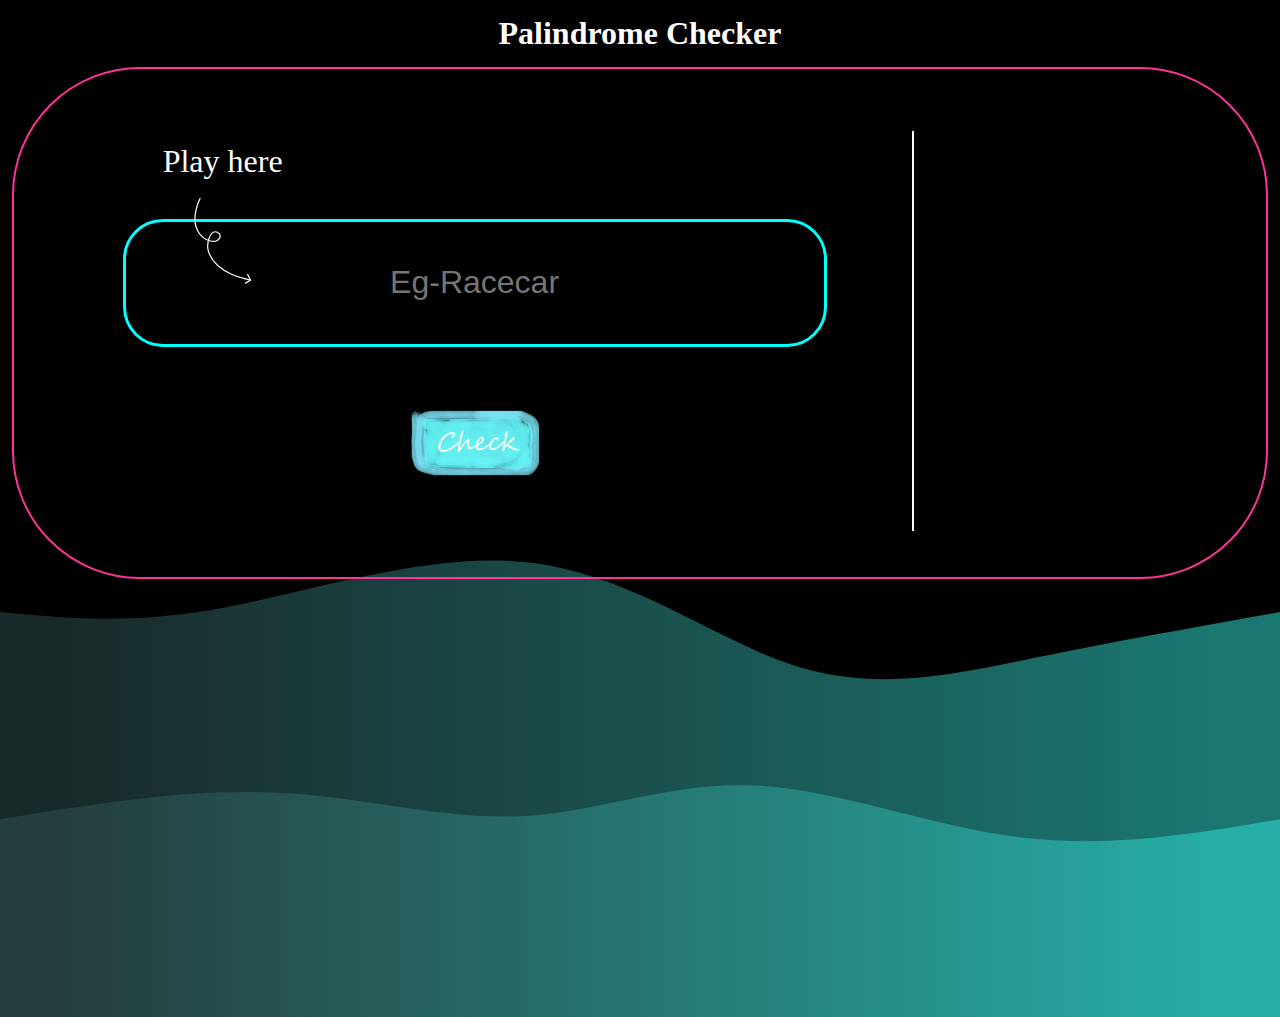
<file: index.html>
<!DOCTYPE html>
        <html>
        
        <head>
            <meta charset="UTF-8" />
            <meta http-equiv="X-UA-Compatible" content="IE=edge" />
            <meta name="viewport" content="width=device-width, initial-scale=1.0" />
            <title>Palindrome Checker</title>
            <link rel="stylesheet" href="pali.css">
        </head>
        
        <body>
            <h1>Palindrome Checker</h1>
            <div class="bgimg"></div>
            <div class="main">
                <div class="holder">
                    <svg id="arrow" viewBox="0 0 170 143" fill="none" xmlns="http://www.w3.org/2000/svg">
                        <path
                            d="M9.7747 42.7064C9.7747 42.7064 19.5575 77.2951 44.4558 84.8113C62.0225 90.1142 81.0061 80.1196 77.791 68.3309C76.0904 62.0955 69.0574 62.4735 65.5106 65.8444C59.1003 71.9368 67.8591 89.7423 77.9205 96.1324C112.816 118.295 161.943 84.5867 161.943 84.5867"
                            stroke="white" stroke-width="2" stroke-linecap="round"></path>
                        <path d="M159.804 93.8429L162.704 84.4917L152.715 80.8293" stroke="white" stroke-width="2"
                            stroke-linecap="round" stroke-linejoin="round"></path>
                    </svg>
                    <span class="text">Play here</span>
                    <input type="text" name="textin" label="textin" id="Udt1" placeholder="Eg-Racecar" />
                    <div class="btnholde" type="button" onclick="tex()">
                        <svg xmlns="http://www.w3.org/2000/svg" xmlns:xlink="http://www.w3.org/1999/xlink" width="3.639in"
                            height="3.333in">
                            <image x="0px" y="0px" width="228px" height="240px"
                                xlink:href="[data-uri]" />
                        </svg>
                    </div>
                </div>
            </div>
        
            <span class="anshold">
                <p id="udans"></p>
            </span>
            </div>
            
        </body>
        <script src="palindrome.js"></script>
        
        </html>
</file>
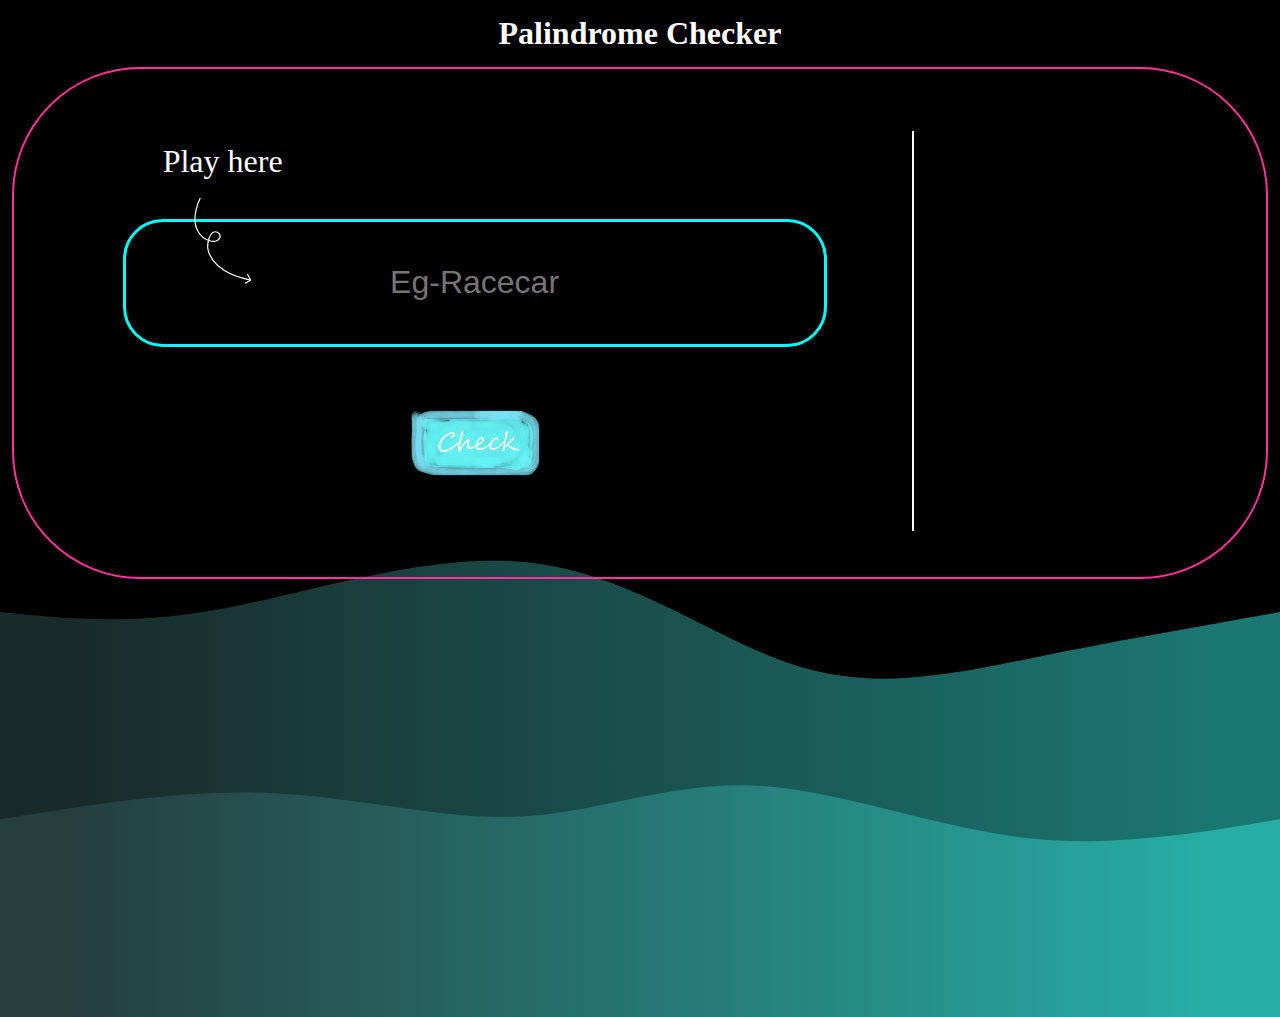
<file: palindrome.html>
<!DOCTYPE html>
<html>
  <head>
    <meta charset="UTF-8" />
    <meta http-equiv="X-UA-Compatible" content="IE=edge" />
    <meta name="viewport" content="width=device-width, initial-scale=1.0" />
    <title>Palindrome Checker</title>
    <link rel="stylesheet" href="pali.css" />
  </head>

  <body>
    <h1>Palindrome Checker</h1>
    <div class="bgimg"></div>
    <div class="main">
      <div class="holder">
        <svg
          id="arrow"
          viewBox="0 0 170 143"
          fill="none"
          xmlns="http://www.w3.org/2000/svg">
          <path
            d="M9.7747 42.7064C9.7747 42.7064 19.5575 77.2951 44.4558 84.8113C62.0225 90.1142 81.0061 80.1196 77.791 68.3309C76.0904 62.0955 69.0574 62.4735 65.5106 65.8444C59.1003 71.9368 67.8591 89.7423 77.9205 96.1324C112.816 118.295 161.943 84.5867 161.943 84.5867"
            stroke="white"
            stroke-width="2"
            stroke-linecap="round"
          ></path>
          <path
            d="M159.804 93.8429L162.704 84.4917L152.715 80.8293"
            stroke="white"
            stroke-width="2"
            stroke-linecap="round"
            stroke-linejoin="round"
          ></path>
        </svg>
        <span class="text">Play here</span>
        <input
          type="text"
          name="textin"
          label="textin"
          id="Udt1"
          placeholder="Eg-Racecar"
        />
        <div class="btnholde" type="button" onclick="tex()">
            <svg
              xmlns="http://www.w3.org/2000/svg"
              xmlns:xlink="http://www.w3.org/1999/xlink"
              width="3.639in"
              height="3.333in"
            >
              <image
                x="0px"
                y="0px"
                width="228px"
                height="240px"
                xlink:href="[data-uri]"
              />
            </svg>
          </div>
        </div>
      </div>

      <span class="anshold">
        <p id="udans"></p>
      </span>
    </div>
  </body>
  <script src="palindrome.js"></script>
</html>
</file>
<file: pali.css>
*{
      box-sizing: border-box;
    }
    
    body {
      background: #000000;
      margin: 0;
      overflow: hidden !important;
    }
    
    h1 {
      margin: 15px;
      color: white;
      text-align: center;
    }
    
    .holder {
      margin-block-start: -4em;
      min-width: 13em;
      height: 100vh;
      max-height: 56em;
      border-radius: 5px;
      display: flex;
      align-items: center;
      overflow: hidden !important;
      justify-content: center;
    }
    
    #Udt1 {
      margin-left: -2em;
      min-width: 10em;
      margin-top: -9vh;
      height: 2em !important;
      text-align: center;
      background: transparent;
      border: 3px solid aqua;
      border-radius: 40px;
      color: #35c5de;
      font-size: 2em;
      align-self: center;
    }
    
    .text {
      color: white;
      top: -13vh;
      left: 7vh;
      position: relative;
      font-size: 2rem;
      white-space: nowrap;
    }
    
    .anshold {
      width: 100%;
      position: relative;
      top: -38vh !important;
      text-align: center;
      z-index: 1;
    }
    
    #udans {
      color: white;
      text-align: center;
      margin-top: -43vh;
      padding: 4px;
      font-size: 2em;
      filter: drop-shadow(0 0 10px white);
    }
    
    image {
      width: 128px;
      height: 140px;
    }
    
    .btnholde {
      width: 15%;
      height: 2em !important;
      position: relative;
      left: -17em;
      top: 2vh;
    }
    
    #arrow {
      position: relative;
      width: 80px;
      transform: rotate(50deg);
      z-index: 1;
      top: -7vh;
      left: 11vh;
    }
    
    .bgimg {
      background-image: url("data:image/svg+xml,%3Csvg width='100%25' height='100%25' id='svg' viewBox='0 0 1440 700' xmlns='http://www.w3.org/2000/svg' class='transition duration-300 ease-in-out delay-150'%3E%3Cstyle%3E .path-0%7B animation:pathAnim-0 4s%3B animation-timing-function: linear%3B animation-iteration-count: infinite%3B %7D %40keyframes pathAnim-0%7B 0%25%7B d: path('M 0 700 C 0 700 0 233 0 233 C 69.03349282296651 284.17703349282294 138.06698564593302 335.35406698564594 243 314 C 347.933014354067 292.64593301435406 488.76555023923447 198.76076555023923 603 180 C 717.2344497607655 161.23923444976077 804.8708133971292 217.60287081339715 896 239 C 987.1291866028708 260.39712918660285 1081.751196172249 246.82775119617224 1173 240 C 1264.248803827751 233.17224880382776 1352.1244019138755 233.08612440191388 1440 233 C 1440 233 1440 700 1440 700 Z')%3B %7D 25%25%7B d: path('M 0 700 C 0 700 0 233 0 233 C 76.30622009569379 222.6937799043062 152.61244019138758 212.38755980861242 255 194 C 357.3875598086124 175.61244019138758 485.8564593301436 149.14354066985646 599 177 C 712.1435406698564 204.85645933014354 809.9617224880383 287.03827751196167 900 317 C 990.0382775119617 346.96172248803833 1072.2966507177032 324.7033492822967 1161 302 C 1249.7033492822968 279.2966507177033 1344.8516746411483 256.14832535885165 1440 233 C 1440 233 1440 700 1440 700 Z')%3B %7D 50%25%7B d: path('M 0 700 C 0 700 0 233 0 233 C 92.60287081339712 238.0334928229665 185.20574162679424 243.06698564593302 283 250 C 380.79425837320576 256.933014354067 483.77990430622026 265.76555023923447 569 281 C 654.2200956937797 296.23444976076553 721.6746411483252 317.87081339712915 822 287 C 922.3253588516748 256.12918660287085 1055.5215311004783 172.75119617224883 1164 155 C 1272.4784688995217 137.24880382775117 1356.2392344497607 185.1244019138756 1440 233 C 1440 233 1440 700 1440 700 Z')%3B %7D 75%25%7B d: path('M 0 700 C 0 700 0 233 0 233 C 74.41148325358853 281.1626794258373 148.82296650717706 329.32535885167465 255 309 C 361.17703349282294 288.67464114832535 499.11961722488036 199.86124401913875 606 183 C 712.8803827751196 166.13875598086125 788.6985645933014 221.2296650717703 864 226 C 939.3014354066986 230.7703349282297 1014.0861244019138 185.22009569377994 1110 178 C 1205.9138755980862 170.77990430622006 1322.956937799043 201.88995215311002 1440 233 C 1440 233 1440 700 1440 700 Z')%3B %7D 100%25%7B d: path('M 0 700 C 0 700 0 233 0 233 C 69.03349282296651 284.17703349282294 138.06698564593302 335.35406698564594 243 314 C 347.933014354067 292.64593301435406 488.76555023923447 198.76076555023923 603 180 C 717.2344497607655 161.23923444976077 804.8708133971292 217.60287081339715 896 239 C 987.1291866028708 260.39712918660285 1081.751196172249 246.82775119617224 1173 240 C 1264.248803827751 233.17224880382776 1352.1244019138755 233.08612440191388 1440 233 C 1440 233 1440 700 1440 700 Z')%3B %7D %7D%3C/style%3E%3Cdefs%3E%3ClinearGradient id='gradient' x1='0%25' y1='50%25' x2='100%25' y2='50%25'%3E%3Cstop offset='5%25' stop-color='%232f4f4f88'%3E%3C/stop%3E%3Cstop offset='95%25' stop-color='%2332ded488'%3E%3C/stop%3E%3C/linearGradient%3E%3C/defs%3E%3Cpath d='M 0 700 C 0 700 0 233 0 233 C 69.03349282296651 284.17703349282294 138.06698564593302 335.35406698564594 243 314 C 347.933014354067 292.64593301435406 488.76555023923447 198.76076555023923 603 180 C 717.2344497607655 161.23923444976077 804.8708133971292 217.60287081339715 896 239 C 987.1291866028708 260.39712918660285 1081.751196172249 246.82775119617224 1173 240 C 1264.248803827751 233.17224880382776 1352.1244019138755 233.08612440191388 1440 233 C 1440 233 1440 700 1440 700 Z' stroke='none' stroke-width='0' fill='url(%23gradient)' class='transition-all duration-300 ease-in-out delay-150 path-0'%3E%3C/path%3E%3Cstyle%3E .path-1%7B animation:pathAnim-1 4s%3B animation-timing-function: linear%3B animation-iteration-count: infinite%3B %7D %40keyframes pathAnim-1%7B 0%25%7B d: path('M 0 700 C 0 700 0 466 0 466 C 83.05263157894737 483.4162679425837 166.10526315789474 500.83253588516743 271 509 C 375.89473684210526 517.1674641148326 502.6315789473683 516.0861244019139 596 497 C 689.3684210526317 477.91387559808607 749.3684210526318 440.822966507177 843 438 C 936.6315789473682 435.177033492823 1063.8947368421052 466.62200956937806 1169 477 C 1274.1052631578948 487.37799043062194 1357.0526315789475 476.68899521531097 1440 466 C 1440 466 1440 700 1440 700 Z')%3B %7D 25%25%7B d: path('M 0 700 C 0 700 0 466 0 466 C 114.09569377990428 434.9856459330144 228.19138755980856 403.97129186602876 324 407 C 419.80861244019144 410.02870813397124 497.33014354066995 447.1004784688995 581 449 C 664.66985645933 450.8995215311005 754.4880382775118 417.62679425837325 848 424 C 941.5119617224882 430.37320574162675 1038.7177033492824 476.39234449760767 1138 490 C 1237.2822966507176 503.60765550239233 1338.6411483253587 484.8038277511962 1440 466 C 1440 466 1440 700 1440 700 Z')%3B %7D 50%25%7B d: path('M 0 700 C 0 700 0 466 0 466 C 77.50239234449762 491.74162679425837 155.00478468899524 517.4832535885167 266 525 C 376.99521531100476 532.5167464114833 521.4832535885167 521.8086124401914 623 502 C 724.5167464114833 482.1913875598086 783.0622009569377 453.2822966507177 873 456 C 962.9377990430623 458.7177033492823 1084.267942583732 493.06220095693783 1184 500 C 1283.732057416268 506.93779904306217 1361.8660287081339 486.46889952153106 1440 466 C 1440 466 1440 700 1440 700 Z')%3B %7D 75%25%7B d: path('M 0 700 C 0 700 0 466 0 466 C 84.06698564593302 479.28229665071774 168.13397129186603 492.5645933014355 253 511 C 337.86602870813397 529.4354066985645 423.53110047846894 553.0239234449759 537 521 C 650.4688995215311 488.976076555024 791.7416267942583 401.33971291866027 904 380 C 1016.2583732057417 358.66028708133973 1099.5023923444978 403.6172248803828 1184 429 C 1268.4976076555022 454.3827751196172 1354.248803827751 460.1913875598086 1440 466 C 1440 466 1440 700 1440 700 Z')%3B %7D 100%25%7B d: path('M 0 700 C 0 700 0 466 0 466 C 83.05263157894737 483.4162679425837 166.10526315789474 500.83253588516743 271 509 C 375.89473684210526 517.1674641148326 502.6315789473683 516.0861244019139 596 497 C 689.3684210526317 477.91387559808607 749.3684210526318 440.822966507177 843 438 C 936.6315789473682 435.177033492823 1063.8947368421052 466.62200956937806 1169 477 C 1274.1052631578948 487.37799043062194 1357.0526315789475 476.68899521531097 1440 466 C 1440 466 1440 700 1440 700 Z')%3B %7D %7D%3C/style%3E%3Cdefs%3E%3ClinearGradient id='gradient' x1='0%25' y1='50%25' x2='100%25' y2='50%25'%3E%3Cstop offset='5%25' stop-color='%232f4f4fff'%3E%3C/stop%3E%3Cstop offset='95%25' stop-color='%2332ded4ff'%3E%3C/stop%3E%3C/linearGradient%3E%3C/defs%3E%3Cpath d='M 0 700 C 0 700 0 466 0 466 C 83.05263157894737 483.4162679425837 166.10526315789474 500.83253588516743 271 509 C 375.89473684210526 517.1674641148326 502.6315789473683 516.0861244019139 596 497 C 689.3684210526317 477.91387559808607 749.3684210526318 440.822966507177 843 438 C 936.6315789473682 435.177033492823 1063.8947368421052 466.62200956937806 1169 477 C 1274.1052631578948 487.37799043062194 1357.0526315789475 476.68899521531097 1440 466 C 1440 466 1440 700 1440 700 Z' stroke='none' stroke-width='0' fill='url(%23gradient)' class='transition-all duration-300 ease-in-out delay-150 path-1'%3E%3C/path%3E%3C/svg%3E");
      background-repeat: no-repeat;
      background-size: cover;
      background-color: transparent !important;
      position: absolute;
      width: 100%;
      min-height: 32em;
      z-index: -1;
      top: 24em;
    }
    @media screen and (min-width: 716px) and (max-width :850px){
      h1 {
        font-size: 3em;
      }
      .bgimg{
        top: 42em;
      }
      .text{
        top: 0em;
        left: 2.5em;
        font-size: 3rem;
      }
      #Udt1{
        margin-top: 19vh !important;
        min-width: 51vh;
        height: 4em !important;
      }
      .btnholde{
        left: -32vh;
        top: 16vh;
      }
    
      #arrow{
        position: absolute;
        top: 30em;
        left: 9vh;
        width: 6em;
        transform: rotate(50deg);
      }
      
      image{
        width: 166px;
      }
      .anshold{
        top: -58em !important;
      }
    
      #udans{
        margin-top: 3em;
        border-bottom: 2px  solid pink;
        font-size: 4em;
        width: 47vh;
        white-space: nowrap;
        overflow: hidden !important;
        visibility: hidden;
      }
    }
    @media screen and (min-width: 1100px) {
      .holder {
        margin-block-start: 2em;
        margin-inline-end: auto;
        margin-inline-start: auto;
        min-width: 67em;
        max-height: 32em !important;
        margin: 0 12px 0;
        border: 2px solid rgba(255, 51, 153, 1);
        border-radius: 128px;
      }
    
      #arrow {
        position: relative;
        width: 103px;
        transform: rotate(43deg);
        z-index: 1;
        top: -9vh;
        left: -6em;
      }
    
      .text {
        color: white;
        top: -18vh;
        left: -10em;
        position: relative;
        font-size: 2rem;
        white-space: nowrap;
      }
    
      span {
        margin-left: 114px;
      }
    
      #Udt1 {
        margin-left: -15em;
        width: 22em;
        height: 4em !important;
        text-align: center;
        background: transparent;
        border: 3px solid aqua;
        border-radius: 40px;
        color: #35c5de;
        font-size: 2em;
      }
    
      image {
        width: 128px;
        height: 112px;
      }
    
      .anshold {
        width: 16em;
        margin-inline-end: auto;
        margin-inline-start: auto;
        border-left: 2px solid white;
        font: 1em sans-serif;
        top: -28em !important;
        display: block;
        padding: 49px;
        height: 25em;
        right: -25em;
        text-align: center;
      }
    
      .bgimg {
        top: 45vh;
        height: 68vh;
      }
    
      #udans {
        margin-top: 3em;
        font-size: 2em;
        font-size: 2em;
        white-space: wrap;
      }
    
      .btnholde {
        width: 15%;
        height: 2em !important;
        position: relative;
        left: -26em;
        top: 5em;
      }
    }
    /* @media screen and (min-height: 820px){
      .anshold {
        top: -68vh !important;
      }
    
      #udans {
        margin-top: 3em;
      }
      
      .text {
        top: -8vh;
        left: 0em;
      }
    
      #arrow {
        transform: rotate(10deg);
        top: -4vh;
        left: 7em;
      }
      .bgimg {
        top: 63vh;
      }
    } */
    /*
    @media screen and (min-height: 920px) {
      .holder {
        margin-block-start: 19vh !important;
      }
      .text{
        top: -15vh;
        left:-13em;
      }
      #arrow{
        width: 119px;
        transform: rotate(32deg);
        top: -9vh;
        left: -7em;
      }
      #Udt1 {
        margin-top: -6vh;
      }
      #udans{
        margin-top: 3em;
      }
    }
    
    */
    @media screen and (min-width: 900px) and (max-width:950px) {
      h1{
        font-size: 3em;
      }
      
      .bgimg{
        top: 54em;
      }
      .text{
        top: 16vh;
        left: 2.5em;
        background: #000000;
        width: 22%; 
        font-size: 3em;
      }
      #Udt1{
        margin-top: 32vh;
        min-width: 46vh;
        height: 4em !important;
      }
      .btnholde{
        left:-24em;
        top: 22vh;
      }
      image{
        width: 166px;
      }
      .anshold{
        top: -58vh !important;
      }
      #udans{
        border-bottom: 2px solid pink;
        font-size: 4em;
        width: 8em;
        white-space: nowrap;
        margin-top: 3em;
        visibility: hidden;
      }
    }
</file>
